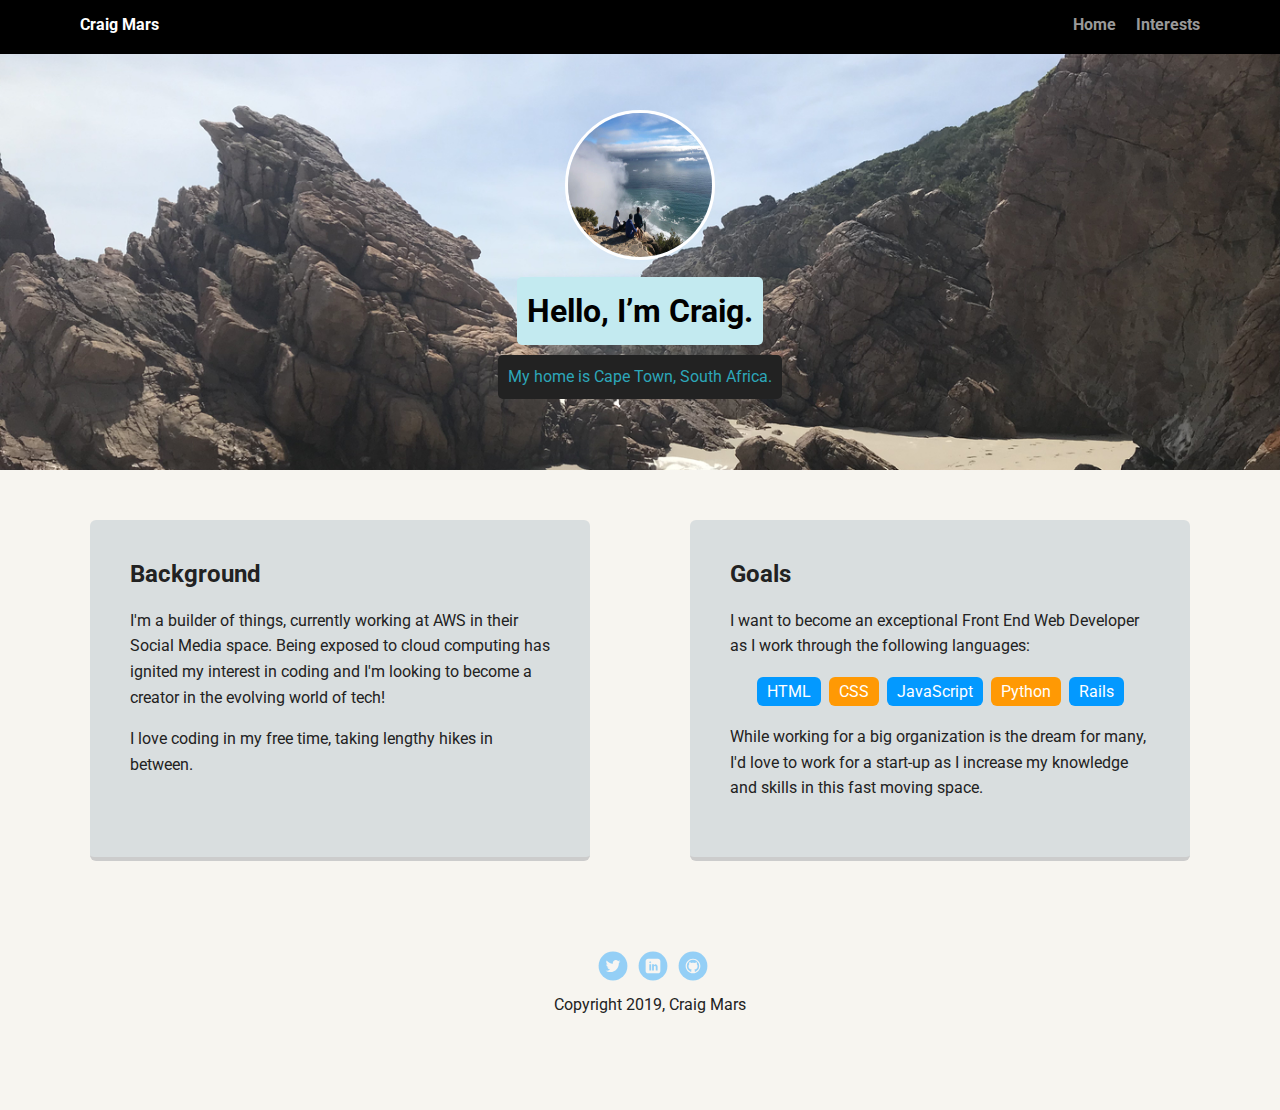
<file: portfolio_update_v1/portfolio_update_v1/index.html>
<!doctype html>
<html lang="en">
<head>
  <meta charset="utf-8">
  <title>Craig Mars' Profile</title>
  <meta name="viewport" content="width=device-width, initial-scale=1.0">
  <link rel="stylesheet" href="styles.css">
  <link href="https://fonts.googleapis.com/css?family=Muli%7CRoboto:400,300,500,700,900" rel="stylesheet"></head>
  <body>

    <div class="main-nav">
        <ul class="nav">
          <li class="name">Craig Mars</li>
          <li><a href="index.html">Home</a></li>
          <li><a href="experience.html">Interests</a></li>
        </ul>
    </div>

    <header>
      <img src="images/lionshead.jpeg" alt="NeverlandCoder Logo" class="profile-image">
      <h1 class="tag name">Hello, I’m Craig.</h1>
      <p class="tag location">My home is Cape Town, South Africa.</p>
    </header>

    <main class="flex">
      <div class="card">
        <h2>Background</h2>
        <p>I'm a builder of things, currently working at AWS in their Social Media space. Being exposed to cloud computing has ignited my interest in coding and I'm looking to become a creator in the evolving world of tech!</p>
        <p>I love coding in my free time, taking lengthy hikes in between.</p>
      </div>

      <div class="card">
        <h2>Goals</h2>
        <p>I want to become an exceptional Front End Web Developer as I work through the following languages:</p>
        <ul class="skills">
          <li>HTML</li>
          <li>CSS</li>
          <li>JavaScript</li>
          <li>Python</li>
          <li>Rails</li>
        </ul>
        <p>While working for a big organization is the dream for many, I'd love to work for a start-up as I increase my knowledge and skills in this fast moving space.</p>
      </div>

    </main>
    <footer>
      <ul>
        <li><a href="https://twitter.com/CraigMars1" class="social twitter">Twitter</a></li>
        <li><a href="#" class="social linkedin">LinkedIn</a></li>
        <li><a href="https://github.com/neverland-coder" class="social github">Github</a></li>
      </ul>
      <p class="copyright">Copyright 2019, Craig Mars</p>
    </footer>
  </body>
  </html>
</file>
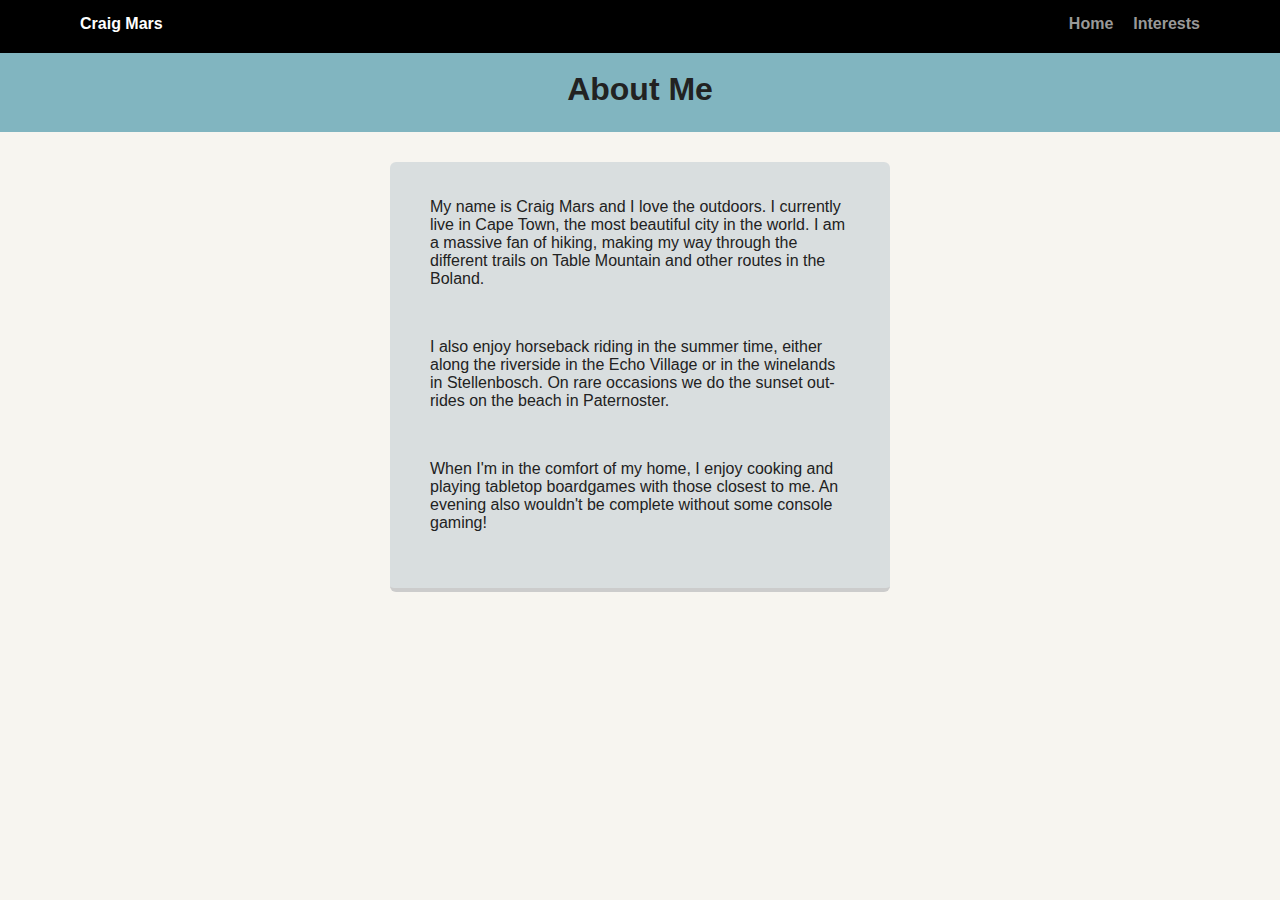
<file: experience.html>
<!DOCTYPE html>
<html lang="en" dir="ltr">
  <head>
    <link rel="stylesheet" href="styles.css">
    <meta charset="utf-8">
    <title>Interests</title>
  </head>

  <body>

    <div class="main-nav">
        <ul class="nav">
          <li class="name">Craig Mars</li>
          <li><a href="index.html">Home</a></li>
          <li><a href="experience.html">Interests</a></li>
        </ul>
    </div>

    <section>
      <div class= 'header1'>
        <h1>About Me</h1>
      </div>
      <div class="about card">
        <p>My name is Craig Mars and I love the outdoors. I currently live in Cape Town, the most beautiful city in the world. I am a massive fan of hiking, making my way through the different trails
          on Table Mountain and other routes in the Boland.</p>
        <br>
        <p>I also enjoy horseback riding in the summer time, either along the riverside in the Echo Village or in the winelands in Stellenbosch. On rare occasions we do the sunset out-rides on the beach in Paternoster.</p>
        <br>
        <p>When I'm in the comfort of my home, I enjoy cooking and playing tabletop boardgames with those closest to me. An evening also wouldn't be complete without some console gaming!</p>
      </div>
    </section>

  </body>
</html>
</file>
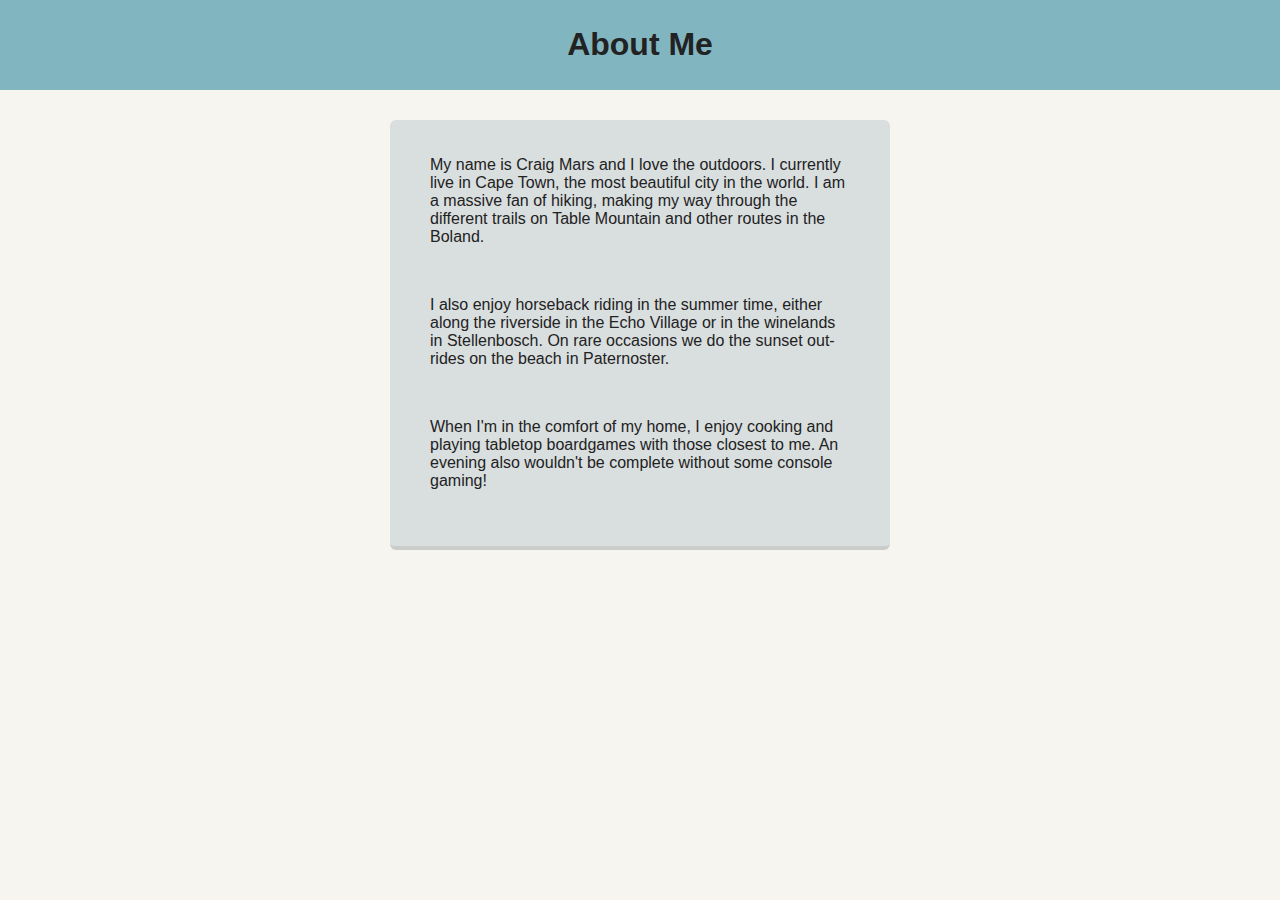
<file: portfolio_update_v1/portfolio_update_v1/experience.html>
<!DOCTYPE html>
<html lang="en" dir="ltr">
  <head>
    <link rel="stylesheet" href="styles.css">
    <meta charset="utf-8">
    <title>Interests</title>
  </head>

  <body>

    <section>
      <div class= 'header1'>
        <h1>About Me</h1>
      </div>
      <div class="about card">
        <p>My name is Craig Mars and I love the outdoors. I currently live in Cape Town, the most beautiful city in the world. I am a massive fan of hiking, making my way through the different trails
          on Table Mountain and other routes in the Boland.</p>
        <br>
        <p>I also enjoy horseback riding in the summer time, either along the riverside in the Echo Village or in the winelands in Stellenbosch. On rare occasions we do the sunset out-rides on the beach in Paternoster.</p>
        <br>
        <p>When I'm in the comfort of my home, I enjoy cooking and playing tabletop boardgames with those closest to me. An evening also wouldn't be complete without some console gaming!</p>
      </div>
    </section>

  </body>
</html>
</file>
<file: portfolio_update_v1/portfolio_update_v1/styles.css>
/* Global Layout Set-up */
* {
  box-sizing: border-box;
}

body {
  margin: 0;
  padding: 0;
  text-align: center;
  font-family: 'Roboto', sans-serif;
  color: #222;
  background: #f7f5f0;
}
/* Link Styles */

a {
  text-decoration: none;
  color: #999;
}
a:hover {
  color: #6633ff;
}

/* Section Styles */

.main-nav {
  width: 100%;
  background: black;
  min-height: 30px;
  padding: 10px;
  position: fixed;
  text-align: center;
}
.nav {
  display: flex;
  justify-content: space-around;
  font-weight: 700;
  list-style-type: none;
  margin: 0 auto;
  padding: 0;
}

.nav .name {
    display: block;
    margin-right: auto;
    color: white;
}
.nav li {
  padding: 5px 10px 10px 10px;
}
.nav a {
  transition: all .5s;
}
.nav a:hover {
  color: white
}

header {
  text-align: center;
  background: url('images/depadsegat3.jpg') no-repeat top center ;
  background-size: cover;
  overflow: hidden;
  padding-top: 60px;
}
header {
  line-height: 1.5;
}
header .profile-image {
  margin-top: 50px;
  width: 150px;
  height: 150px;
  border-radius: 50%;
  border: 3px solid white;
  transition: all .5s;
}
header .profile-image:hover {
  transform: scale(1.2) rotate(5deg);
}
.tag {
  background-color: #c3eaf0;
  color: black;
  padding: 10px;
  border-radius: 5px;
  display: table;
  margin: 10px auto;
}
.location {
  background-color: #222;
  color: #2da6b9;
}
.card {
  margin: 30px;
  padding: 20px 40px 40px;
  max-width: 500px;
  text-align: left;
  background: #d9dedf;
  border-bottom: 4px solid #ccc;
  border-radius: 6px;
  transition: all .5s;
}
.card:hover {
  border-color: #345f65;
}

.about {
  display: inline-block;

}

.header1 {
  background-color: #81b5c0;
  padding-top: 5px;
  padding-bottom: 5px;

}

ul.skills {
  padding: 0;
  text-align: center;
}

.skills li {
  border-radius: 6px;
  display: inline-block;
  background: #ff9904;
  color: white;
  padding: 5px 10px;
  margin: 2px;
}

.skills li:nth-child(odd) {
  background: #0399ff;
}

footer {
  width: 100%;
  min-height: 30px;
  padding: 20px 0 40px 20px;
}

footer .copyright {
  top: -8px;
  font-size: .75em;
}

footer ul {
  list-style-type: none;
  margin: 0;
  padding: 0;
}

footer ul li {
  display: inline-block;
}

a.social {
  display: inline-block;
  text-indent: -9999px;
  margin-left: 5px;
  width: 30px;
  height: 30px;
  background-size: 30px 30px;
  opacity: .4;
  transition: all .5s;
}
a.twitter {
  background-image: url(images/twitter.svg);
}
a.linkedin {
  background-image: url(images/linkedin.svg);
}
a.github {
  background-image: url(images/github.svg);
}
a.social:hover {
  opacity: 1;
}
.clearfix {
  clear: both;
}



/* Styles for larger screens */
@media screen and (min-width: 720px) {

  .flex {
      display: -ms-flexbox;      /* TWEENER - IE 10 */
      display: flex;
      max-width: 1200px;
      -ms-flex-pack: distribute;
      justify-content: space-around;
      margin: 0 auto;
  }

  header {
    min-height: 470px;
  }

  .nav {
    max-width: 1200px;
    padding: 0 30px;
  }


  main {
    padding-top: 20px;
  }

  main p {
    line-height: 1.6em;
  }

  footer {
    font-size: 1.3em;
    max-width: 1200px;
    margin: 40px auto;
  }

}
</file>
<file: styles.css>
/* Global Layout Set-up */
* {
  box-sizing: border-box;
}

body {
  margin: 0;
  padding: 0;
  text-align: center;
  font-family: 'Roboto', sans-serif;
  color: #222;
  background: #f7f5f0;
}
/* Link Styles */

a {
  text-decoration: none;
  color: #999;
}
a:hover {
  color: #6633ff;
}

/* Section Styles */

.main-nav {
  width: 100%;
  background: black;
  min-height: 30px;
  padding: 10px;
  position: fixed;
  text-align: center;
}
.nav {
  display: flex;
  justify-content: space-around;
  font-weight: 700;
  list-style-type: none;
  margin: 0 auto;
  padding: 0;
}

.nav .name {
    display: block;
    margin-right: auto;
    color: white;
}
.nav li {
  padding: 5px 10px 10px 10px;
}
.nav a {
  transition: all .5s;
}
.nav a:hover {
  color: white
}

header {
  text-align: center;
  background: url('images/depadsegat3.jpg') no-repeat top center ;
  background-size: cover;
  overflow: hidden;
  padding-top: 60px;
  padding-bottom: 30px;
}
header {
  line-height: 1.5;
}
header .profile-image {
  margin-top: 50px;
  width: 150px;
  height: 150px;
  border-radius: 50%;
  border: 3px solid white;
  transition: all .5s;
}
header .profile-image:hover {
  transform: scale(1.2) rotate(5deg);
}


.tag {
  background-color: #c3eaf0;
  color: black;
  padding: 10px;
  border-radius: 5px;
  display: table;
  margin: 10px auto;
}
.location {
  background-color: #222;
  color: #2da6b9;
}
.card {
  margin: 30px;
  padding: 20px 40px 40px;
  max-width: 500px;
  text-align: left;
  background: #d9dedf;
  border-bottom: 4px solid #ccc;
  border-radius: 6px;
  transition: all .5s;
}
.card:hover {
  border-color: #345f65;
}

.about {
  display: inline-block;

}

.header1 {
  background-color: #81b5c0;
  padding-top: 50px;
  padding-bottom: 2px;

}

ul.skills {
  padding: 0;
  text-align: center;
}

.skills li {
  border-radius: 6px;
  display: inline-block;
  background: #ff9904;
  color: white;
  padding: 5px 10px;
  margin: 2px;
}

.skills li:nth-child(odd) {
  background: #0399ff;
}

footer {
  width: 100%;
  min-height: 30px;
  padding: 20px 0 40px 20px;
}

footer .copyright {
  top: -8px;
  font-size: .75em;
}

footer ul {
  list-style-type: none;
  margin: 0;
  padding: 0;
}

footer ul li {
  display: inline-block;
}

a.social {
  display: inline-block;
  text-indent: -9999px;
  margin-left: 5px;
  width: 30px;
  height: 30px;
  background-size: 30px 30px;
  opacity: .4;
  transition: all .5s;
}
a.twitter {
  background-image: url(images/twitter.svg);
}
a.linkedin {
  background-image: url(images/linkedin.svg);
}
a.github {
  background-image: url(images/github.svg);
}
a.social:hover {
  opacity: 1;
}
.clearfix {
  clear: both;
}



/* Styles for larger screens */
@media screen and (min-width: 720px) {

  .flex {
      display: -ms-flexbox;      /* TWEENER - IE 10 */
      display: flex;
      max-width: 1200px;
      -ms-flex-pack: distribute;
      justify-content: space-around;
      margin: 0 auto;
  }

  header {
    min-height: 470px;
  }

  .nav {
    max-width: 1200px;
    padding: 0 30px;
  }


  main {
    padding-top: 20px;
  }

  main p {
    line-height: 1.6em;
  }

  footer {
    font-size: 1.3em;
    max-width: 1200px;
    margin: 40px auto;
  }

}
</file>
